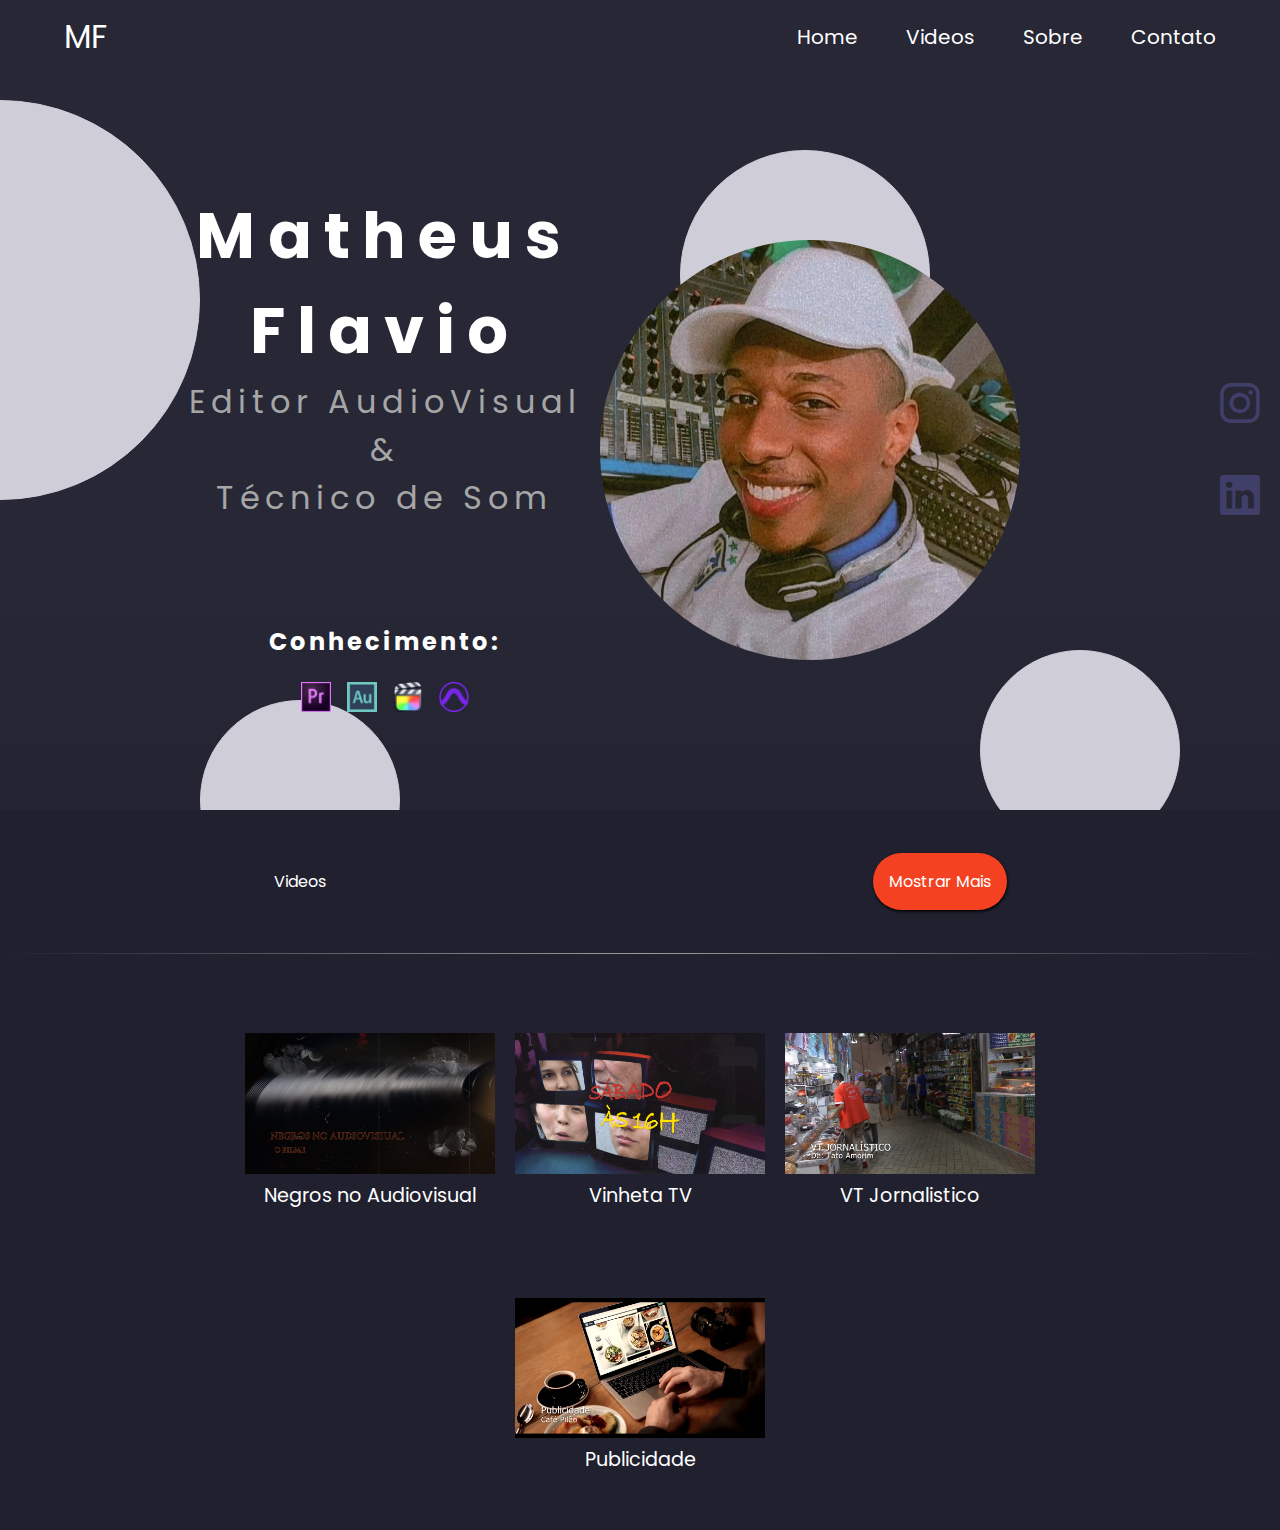
<file: index.html>
<!DOCTYPE html>
<html lang="en">
<head>
    <meta charset="UTF-8">
    <meta http-equiv="X-UA-Compatible" content="IE=edge">
    <meta name="viewport" content="width=device-width, initial-scale=1.0">
    <link rel="stylesheet" type="text/css" href="style.css">
    <link rel="stylesheet" href="https://cdn.jsdelivr.net/npm/bootstrap-icons@1.3.0/font/bootstrap-icons.css">
    <title>Portfolio</title>
</head>
<body>
    
    <header>
        <nav class="navbar">
            <a class="logo">MF</a>
            <ul class="links">
                <li><a href="./index.html">Home</a></li>
                <li><a href="./videos.html">Videos</a></li>
                <li><a href="./sobre.html">Sobre</a></li>
                <li><a href="./contato.html">Contato</a></li>
            </ul>
            <button class="menuMobile"><i class="bi bi-list"></i></button>
        </nav>
    </header>
    <main class="conteudo">
        <div id="circle1"></div>
        <div id="circle2"></div>
        <div id="circle3"></div>
        <div id="circle4"></div>
        <section class="conteudo__principal">
            <div>
                <h1 class="texto__principal">Matheus Flavio</h1>
                <p class="texto__principal__paragrafo">Editor AudioVisual <br>&<br> Técnico de Som</p>
            </div>
            
            <div class="experience">
                <h2>Conhecimento:</h2>
                <div class="programas">
                    <img src="./premiere-icon.png">
                    <img src="./audition-icon.png">
                    <img src="./Finalcut-icon.png">
                    <img src="./protools-icon.png">
                </div>
            </div>
        </section>
        <img class="imagem__principal" src="./foto.jpg">
    </main>
    <aside class="barra__lateral">
        <a href="https://instagram.com/prod.theu5be4t_?utm_source=qr&igshid=MzNlNGNkZWQ4Mg%3D%3D"><i class="bi bi-instagram"></i></a>
        <a href="https://www.linkedin.com/in/matheus-fl%C3%A1vio-613501240"><i class="bi bi-linkedin"></i></a>
    </aside>
    <section class="about">
        <div class="btn__mais">
            <p>Videos</p>
            <a href="./videos.html">Mostrar Mais</a>            
        </div>
        <hr>
        <ul class="card">
            

            <li class="card__body">
                <a href="negrosimagesom.html"><img src="./Negros no AudioVisual.png"/></a>
                <a href="negrosimagesom.html"><h2>Negros no Audiovisual</h2></a>
            </li>

            <li class="card__body">
                <a href="vtvhs.html"><img src="./VHS.png"></a>
                <a href="vtvhs.html"><h2>Vinheta TV</h2></a>
            </li>

            <li class="card__body">
                <a href="vtjornalistico.html"><img src="./VT Jornalistico.png"></a>
                <a href="vtjornalistico.html"><h2 >VT Jornalistico</h2></a>
            </li>

            <li class="card__body">
                <img src="./Publicidade Dia.png">
                <h2>Publicidade</h2>
            </li>
        </ul>
    </section>

    <script src="main.js"></script>
</body>
</html>
</file>
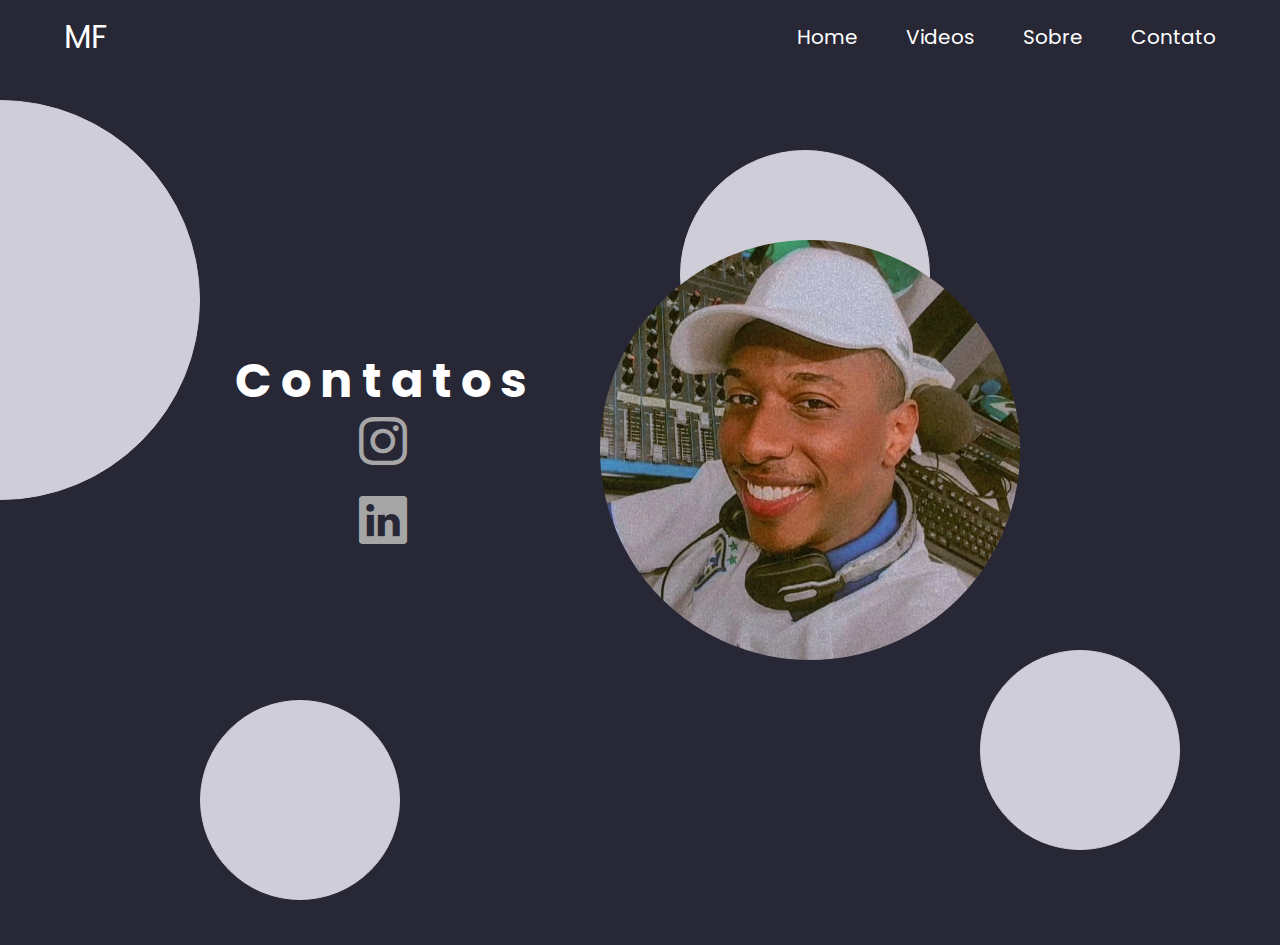
<file: contato.html>
<!DOCTYPE html>
<html lang="en">
<head>
    <meta charset="UTF-8">
    <meta http-equiv="X-UA-Compatible" content="IE=edge">
    <meta name="viewport" content="width=device-width, initial-scale=1.0">
    <link rel="stylesheet" type="text/css" href="style2.css">
    <link rel="stylesheet" href="https://cdn.jsdelivr.net/npm/bootstrap-icons@1.3.0/font/bootstrap-icons.css">
    <title>Portfolio</title>
</head>
<body>
    
    <header>
        <nav class="navbar">
            <a class="logo">MF</a>
            <ul class="links">
                <li><a href="./index.html">Home</a></li>
                <li><a href="./videos.html">Videos</a></li>
                <li><a href="./sobre.html">Sobre</a></li>
                <li><a href="./contato.html">Contato</a></li>
            </ul>
            <button class="menuMobile"><i class="bi bi-list"></i></button>
        </nav>
    </header>
    <main class="conteudo">
        <div id="circle1"></div>
        <div id="circle2"></div>
        <div id="circle3"></div>
        <div id="circle4"></div>
        <section class="conteudo__principal">
            <div>
                <h1 class="texto__principal">Contatos</h1>
                <p class="texto__principal__paragrafo">
                    <a href="https://instagram.com/prod.theu5be4t_?utm_source=qr&igshid=MzNlNGNkZWQ4Mg%3D%3D"><i class="bi bi-instagram"></i></a>
                     <a href="https://www.linkedin.com/in/matheus-fl%C3%A1vio-613501240"><i class="bi bi-linkedin"></i></a>  
                </p>
            </div>
        </section>
        <img class="imagem__principal" src="./foto.jpg">
    </main>
    <script src="main.js"></script>

</body>
</file>
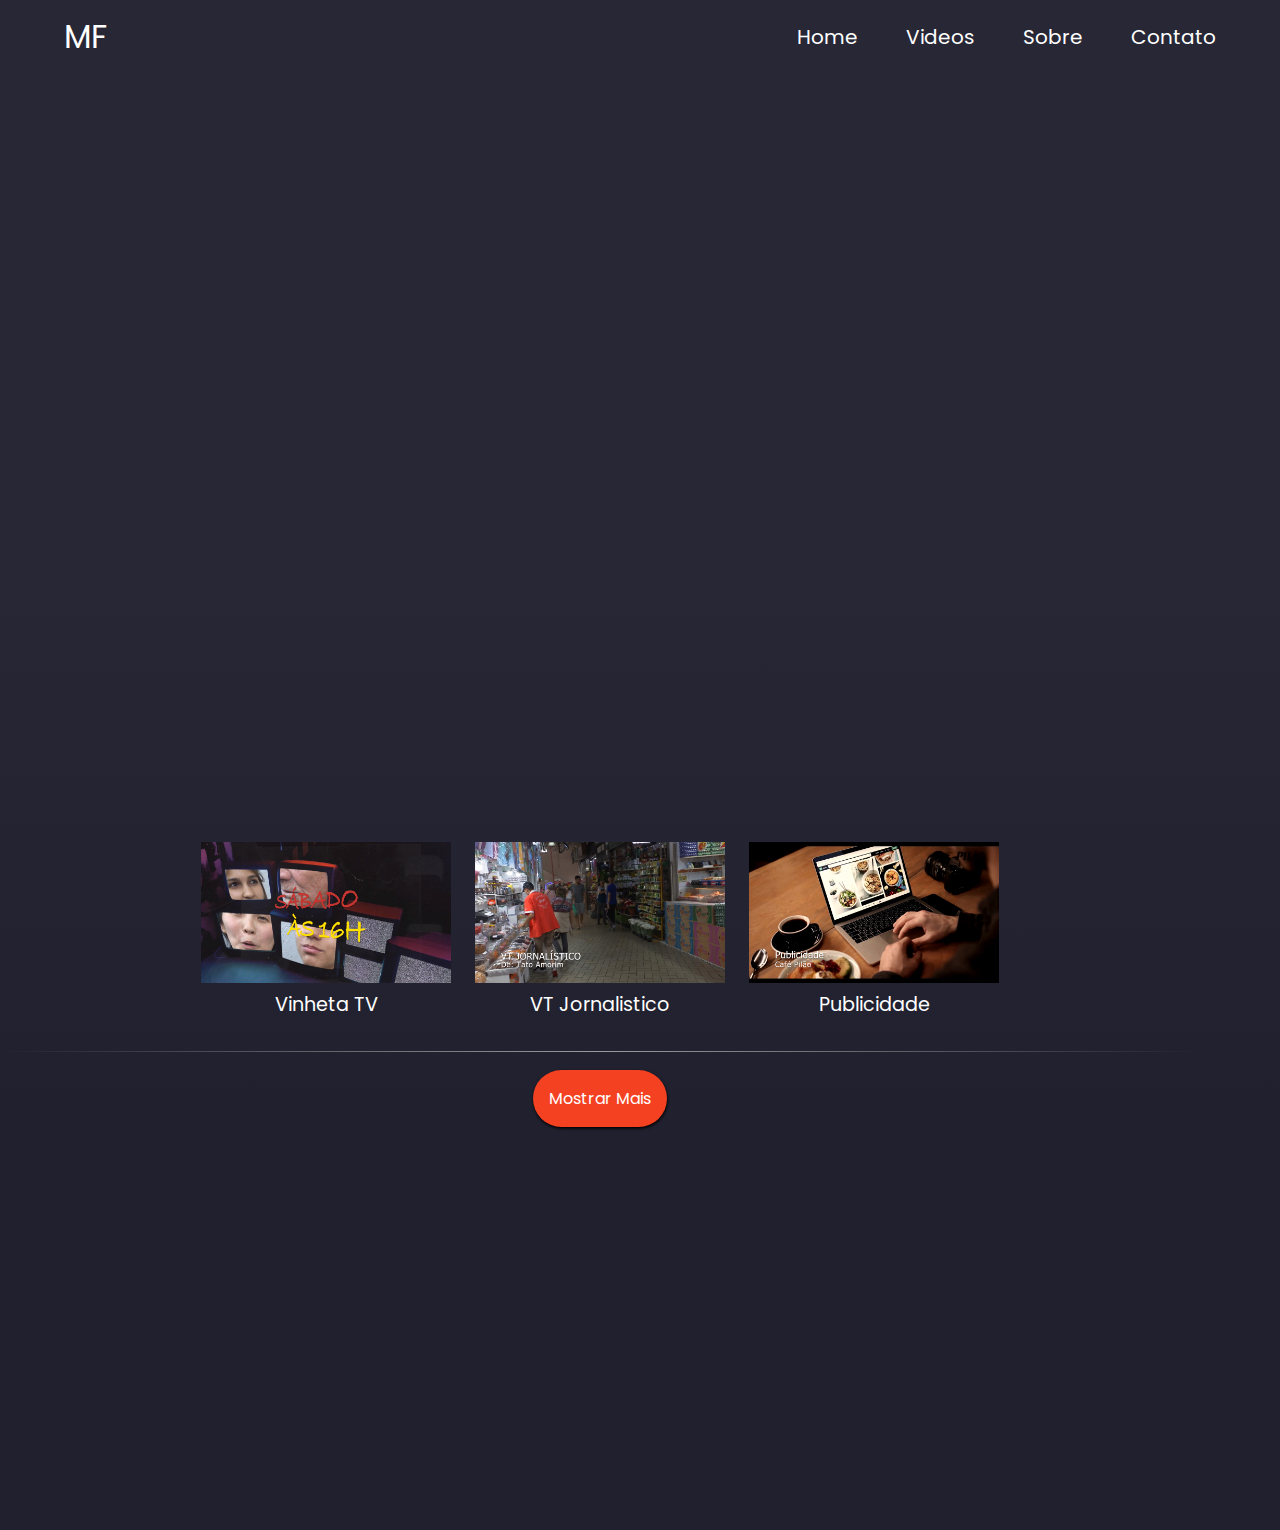
<file: negrosimagesom.html>
<!DOCTYPE html>
<html lang="en">
<head>
    <meta charset="UTF-8">
    <meta http-equiv="X-UA-Compatible" content="IE=edge">
    <meta name="viewport" content="width=device-width, initial-scale=1.0">
    <link rel="stylesheet" type="text/css" href="style.css">
    <link rel="stylesheet" href="https://cdn.jsdelivr.net/npm/bootstrap-icons@1.3.0/font/bootstrap-icons.css">
    <title>Portfolio</title>
</head>
<body>
    
    <header>
        <nav class="navbar">
            <a class="logo">MF</a>
            <ul class="links">
                <li><a href="./index.html">Home</a></li>
                <li><a href="./videos.html">Videos</a></li>
                <li><a href="./sobre.html">Sobre</a></li>
                <li><a href="./contato.html">Contato</a></li>
            </ul>
            <button class="menuMobile"><i class="bi bi-list"></i></button>
        </nav>
    </header>
    <main class="conteudo__video">
        <iframe class="conteudo__video__principal" src="https://www.youtube.com/embed/jmYNE3OVOEg?si=0tNrY-5eJA5-LThY" title="YouTube video player" frameborder="0" allow="accelerometer; autoplay; clipboard-write; encrypted-media; gyroscope; picture-in-picture; web-share" allowfullscreen></iframe>
        <ul class="card">
            

            <li class="card__body">
                <a href="vtvhs.html"><img src="./VHS.png"></a>
                <a href="vtvhs.html"><h2>Vinheta TV</h2></a>
            </li>

            <li class="card__body">
                <a href="vtjornalistico.html"><img src="./VT Jornalistico.png"></a>
                <a href="vtjornalistico.html"><h2 >VT Jornalistico</h2></a>
            </li>

            <li class="card__body">
                <img src="./Publicidade Dia.png">
                <h2>Publicidade</h2>
            </li>
        </ul>
        <hr>
        <div class="btn__mais">
            <a href="./videos.html">Mostrar Mais</a>            
        </div>
    </main>
    <script src="main.js"></script>
</body>
</html>
</file>
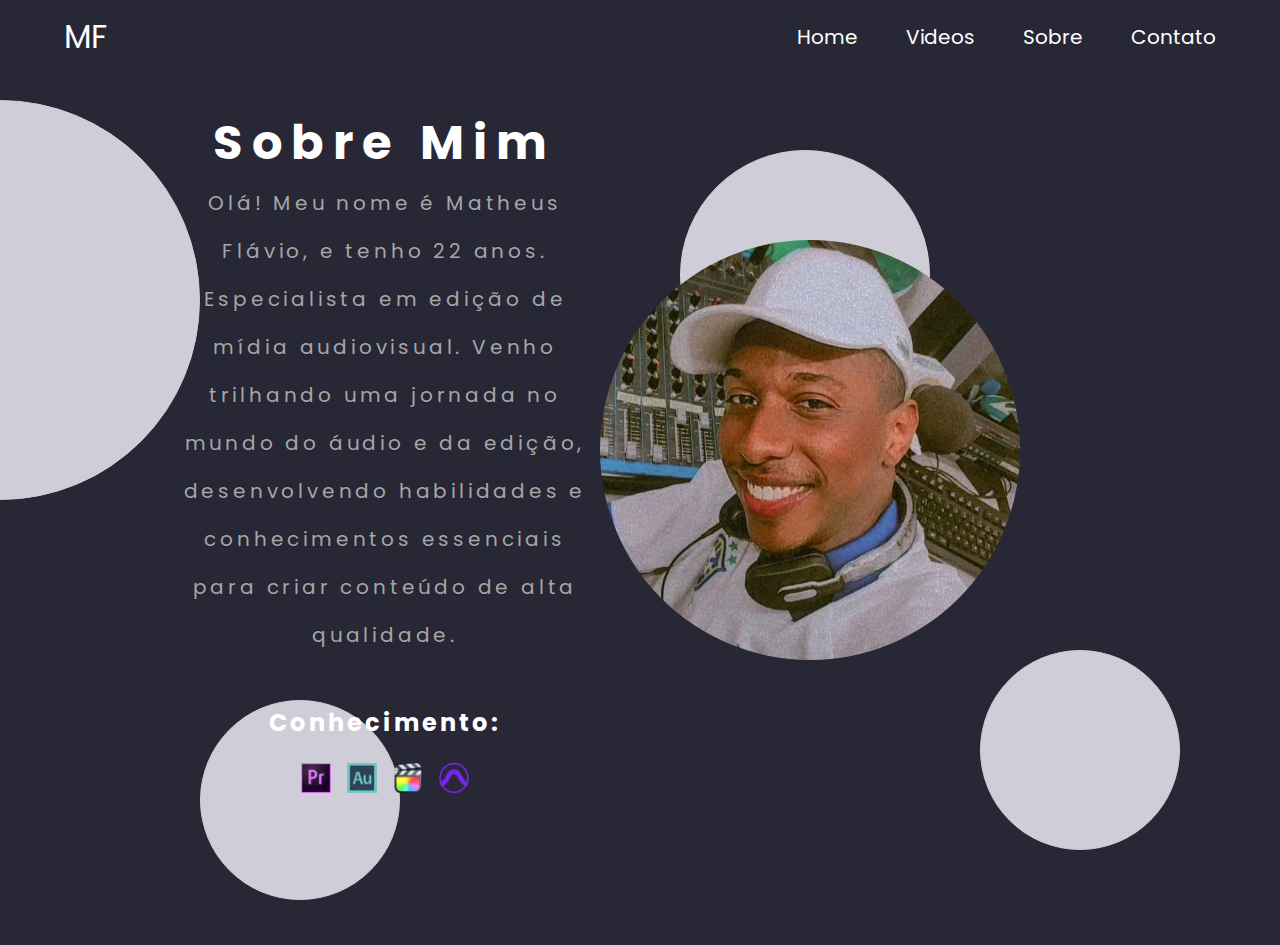
<file: sobre.html>
<!DOCTYPE html>
<html lang="en">
<head>
    <meta charset="UTF-8">
    <meta http-equiv="X-UA-Compatible" content="IE=edge">
    <meta name="viewport" content="width=device-width, initial-scale=1.0">
    <link rel="stylesheet" type="text/css" href="style2.css">
    <link rel="stylesheet" href="https://cdn.jsdelivr.net/npm/bootstrap-icons@1.3.0/font/bootstrap-icons.css">
    <title>Portfolio</title>
</head>
<body>
    
    <header>
        <nav class="navbar">
            <a class="logo">MF</a>
            <ul class="links">
                <li><a href="./index.html">Home</a></li>
                <li><a href="./videos.html">Videos</a></li>
                <li><a href="./sobre.html">Sobre</a></li>
                <li><a href="./contato.html">Contato</a></li>
            </ul>
            <button class="menuMobile"><i class="bi bi-list"></i></button>
        </nav>
    </header>
    <main class="conteudo">
        <div id="circle1"></div>
        <div id="circle2"></div>
        <div id="circle3"></div>
        <div id="circle4"></div>
        <section class="conteudo__principal">
            <div>
                <h1 class="texto__principal">Sobre Mim</h1>
                <p class="texto__principal__paragrafo">Olá! Meu nome é Matheus Flávio, e tenho 22 anos. Especialista em edição de mídia audiovisual. Venho trilhando uma jornada no mundo do áudio e da edição, desenvolvendo habilidades e conhecimentos essenciais para criar conteúdo de alta qualidade.</p>
            </div>

            <div class="experience">
                <h2>Conhecimento:</h2>
                <div class="programas">
                    <img src="./premiere-icon.png">
                    <img src="./audition-icon.png">
                    <img src="./Finalcut-icon.png">
                    <img src="./protools-icon.png">
                </div>
            </div>
        </section>
        <img class="imagem__principal" src="./foto.jpg">
    </main>
    <script src="main.js"></script>

</body>
</file>
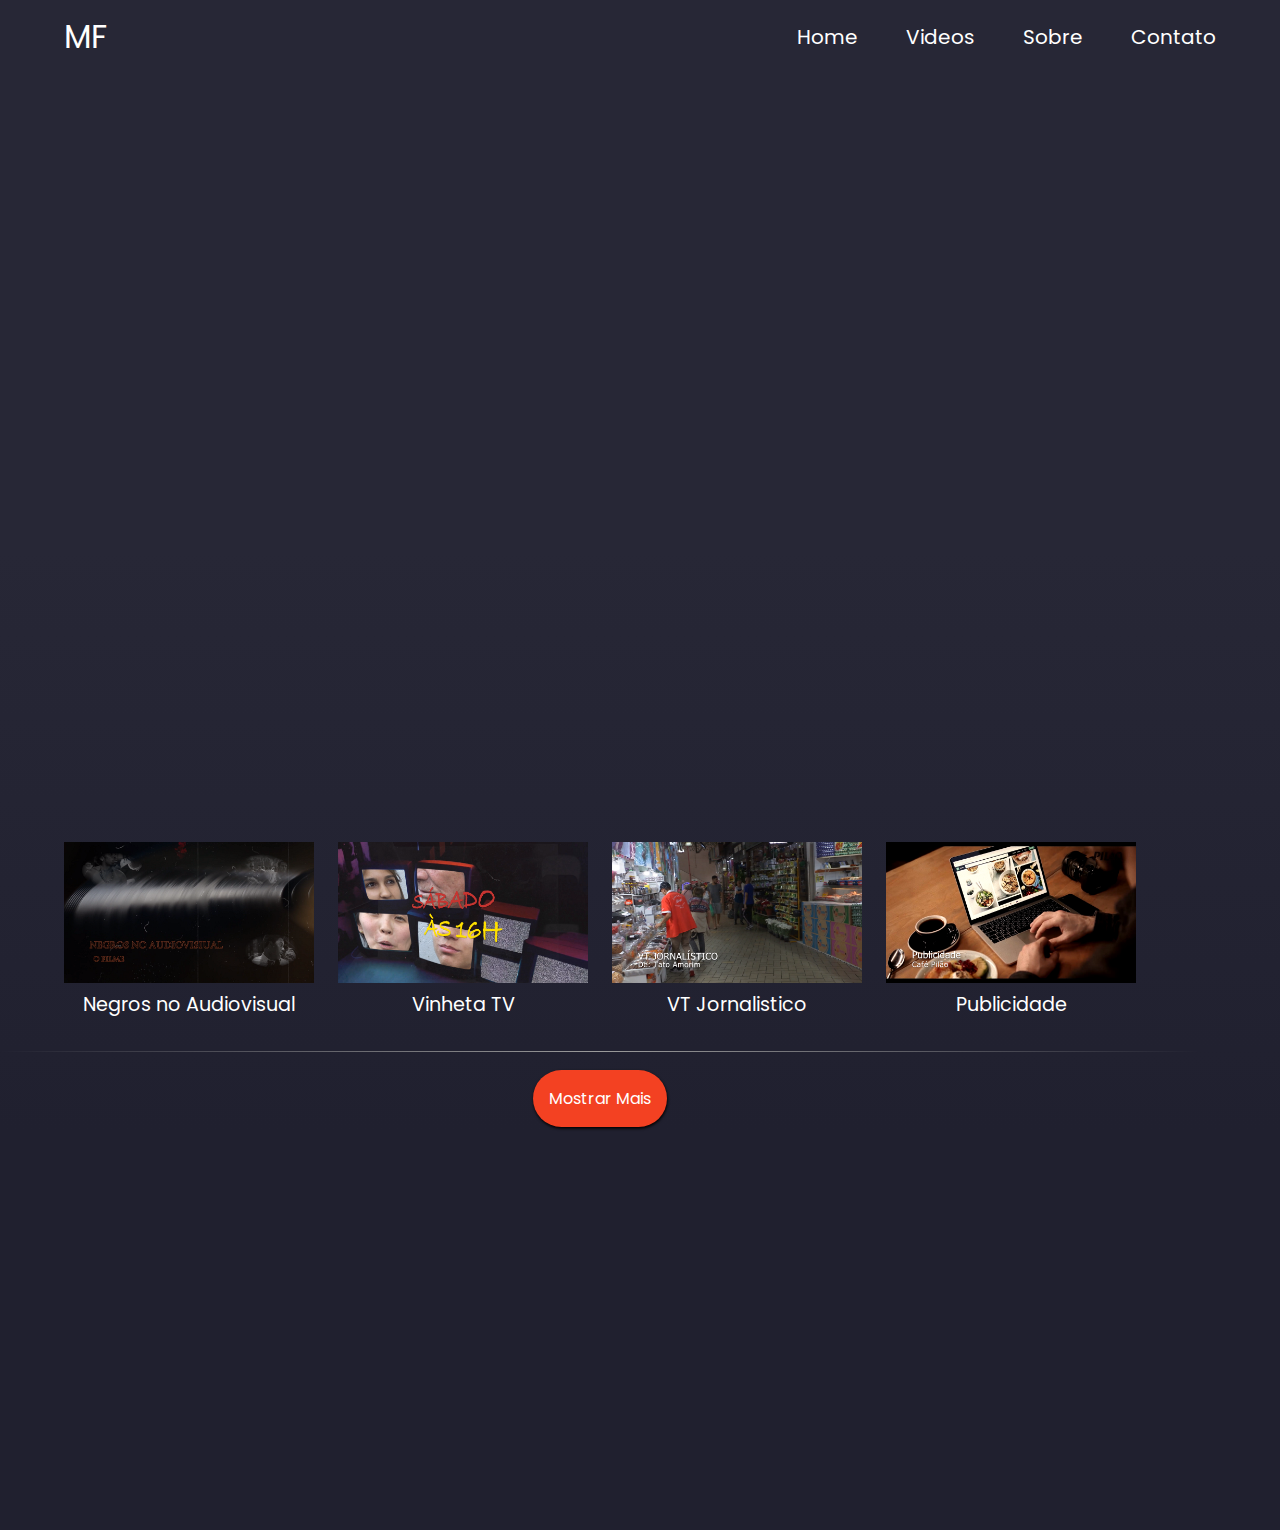
<file: videos.html>
<!DOCTYPE html>
<html lang="en">
<head>
    <meta charset="UTF-8">
    <meta http-equiv="X-UA-Compatible" content="IE=edge">
    <meta name="viewport" content="width=device-width, initial-scale=1.0">
    <link rel="stylesheet" type="text/css" href="style.css">
    <link rel="stylesheet" href="https://cdn.jsdelivr.net/npm/bootstrap-icons@1.3.0/font/bootstrap-icons.css">
    <title>Portfolio</title>
</head>
<body>
    
    <header>
        <nav class="navbar">
            <a class="logo">MF</a>
            <ul class="links">
                <li><a href="./index.html">Home</a></li>
                <li><a href="./videos.html">Videos</a></li>
                <li><a href="./sobre.html">Sobre</a></li>
                <li><a href="./contato.html">Contato</a></li>
            </ul>
            <button class="menuMobile"><i class="bi bi-list"></i></button>
        </nav>
    </header>
    <main class="conteudo__video">
        <iframe class="conteudo__video__principal" src="https://www.youtube-nocookie.com/embed/ZfLMysp6Ehc" title="YouTube video player" frameborder="0" allow="accelerometer; autoplay; clipboard-write; encrypted-media; gyroscope; picture-in-picture; web-share" allowfullscreen></iframe>
        <ul class="card">

            <li class="card__body">
                <a href="negrosimagesom.html"><img src="./Negros no AudioVisual.png"/></a>
                <a href="negrosimagesom.html"><h2>Negros no Audiovisual</h2></a>
            </li>

            <li class="card__body">
                <a href="vtvhs.html"><img src="./VHS.png"></a>
                <a href="vtvhs.html"><h2>Vinheta TV</h2></a>
            </li>

            <li class="card__body">
                <a href="vtjornalistico.html"><img src="./VT Jornalistico.png"></a>
                <a href="vtjornalistico.html"><h2 >VT Jornalistico</h2></a>
            </li>

            <li class="card__body">
                <img src="./Publicidade Dia.png">
                <h2>Publicidade</h2>
            </li>
        </ul>
        <hr>
        <div class="btn__mais">
            <a href="./videos.html">Mostrar Mais</a>            
        </div>
    </main>
    <script src="main.js"></script>
</body>
</html>
</file>
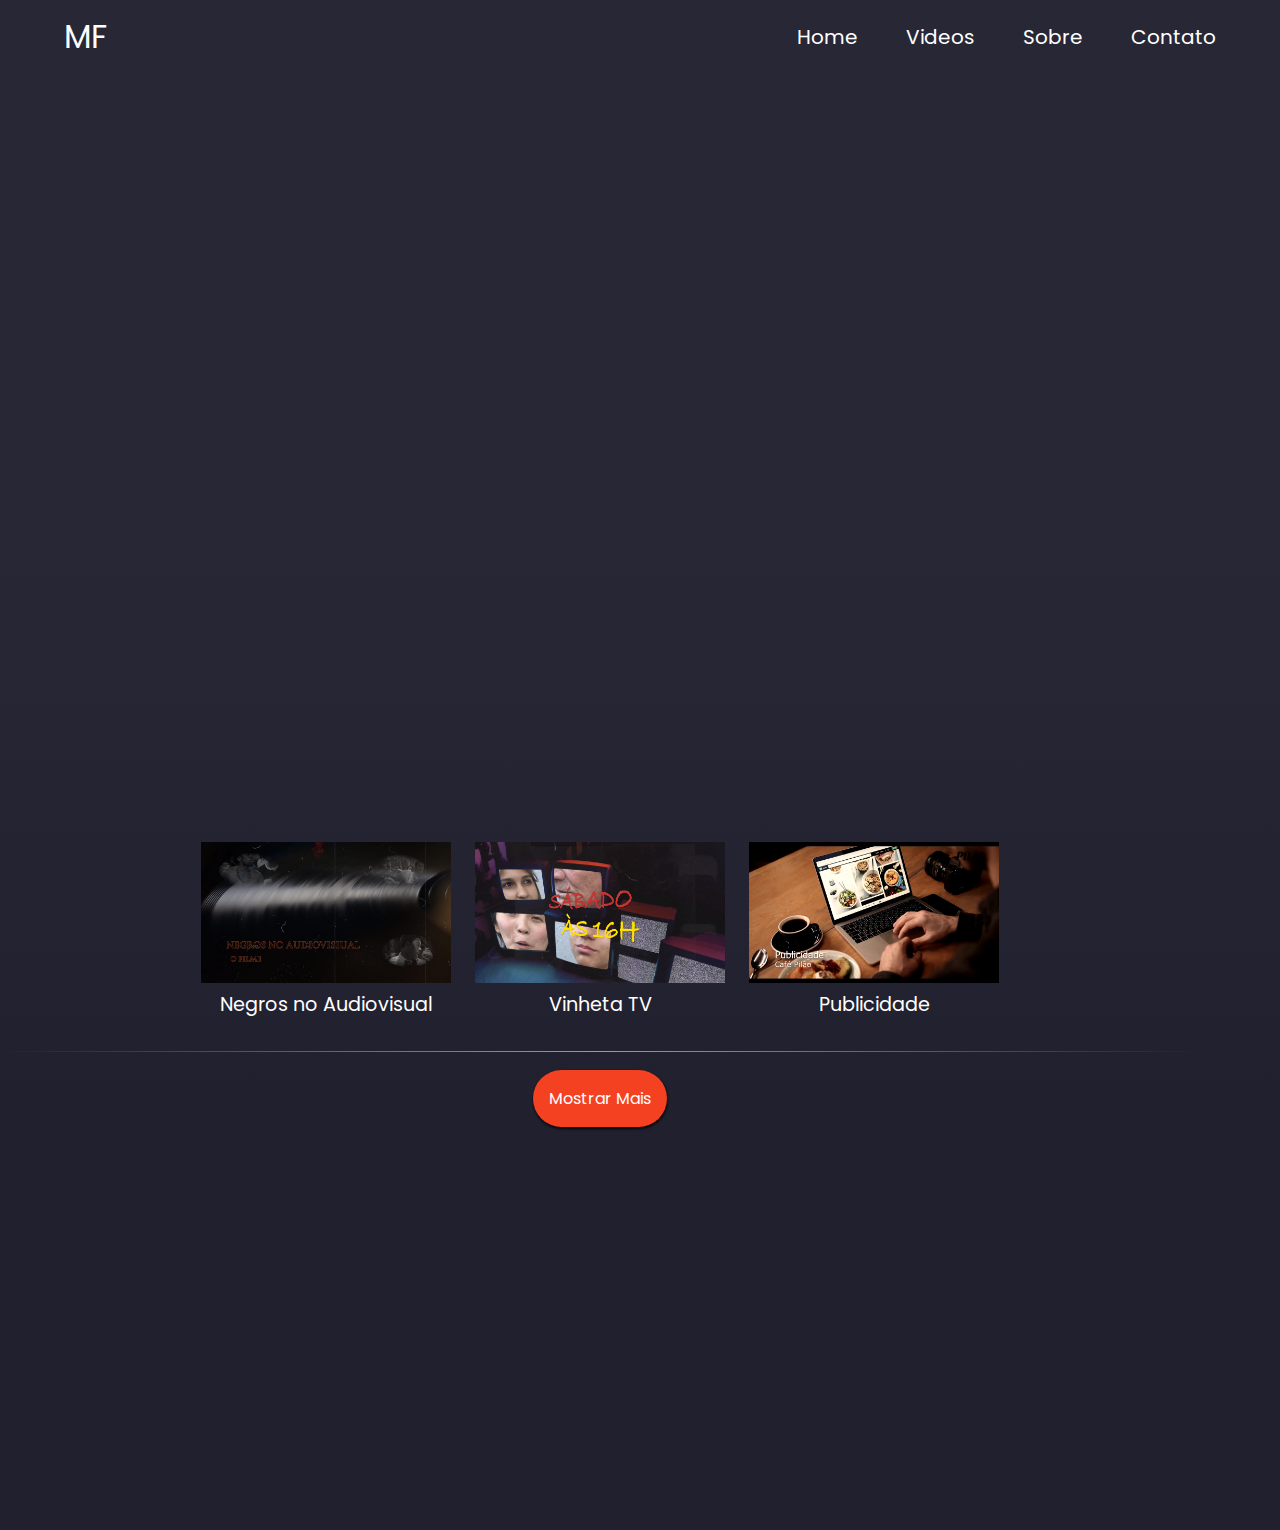
<file: vtjornalistico.html>
<!DOCTYPE html>
<html lang="en">
<head>
    <meta charset="UTF-8">
    <meta http-equiv="X-UA-Compatible" content="IE=edge">
    <meta name="viewport" content="width=device-width, initial-scale=1.0">
    <link rel="stylesheet" type="text/css" href="style.css">
    <link rel="stylesheet" href="https://cdn.jsdelivr.net/npm/bootstrap-icons@1.3.0/font/bootstrap-icons.css">
    <title>Portfolio</title>
</head>
<body>
    
    <header>
        <nav class="navbar">
            <a class="logo">MF</a>
            <ul class="links">
                <li><a href="./index.html">Home</a></li>
                <li><a href="./videos.html">Videos</a></li>
                <li><a href="./sobre.html">Sobre</a></li>
                <li><a href="./contato.html">Contato</a></li>
            </ul>
            <button class="menuMobile"><i class="bi bi-list"></i></button>
        </nav>
    </header>
    <main class="conteudo__video">
        <iframe class="conteudo__video__principal" src="https://www.youtube.com/embed/9l9MFw_DPaA?si=8nbptiPD8RHGxgyU" title="YouTube video player" frameborder="0" allow="accelerometer; autoplay; clipboard-write; encrypted-media; gyroscope; picture-in-picture; web-share" allowfullscreen></iframe>
        <ul class="card">
            

            <li class="card__body">
                <a href="negrosimagesom.html"><img src="./Negros no AudioVisual.png"/></a>
                <a href="negrosimagesom.html"><h2>Negros no Audiovisual</h2></a>
            </li>

            <li class="card__body">
                <a href="vtvhs.html"><img src="./VHS.png"></a>
                <a href="vtvhs.html"><h2>Vinheta TV</h2></a>
            </li>

            <li class="card__body">
                <img src="./Publicidade Dia.png">
                <h2>Publicidade</h2>
            </li>
        </ul>
        <hr>
        <div class="btn__mais">
            <a href="./videos.html">Mostrar Mais</a>            
        </div>
    </main>
    <script src="main.js"></script>
</body>
</html>
</file>
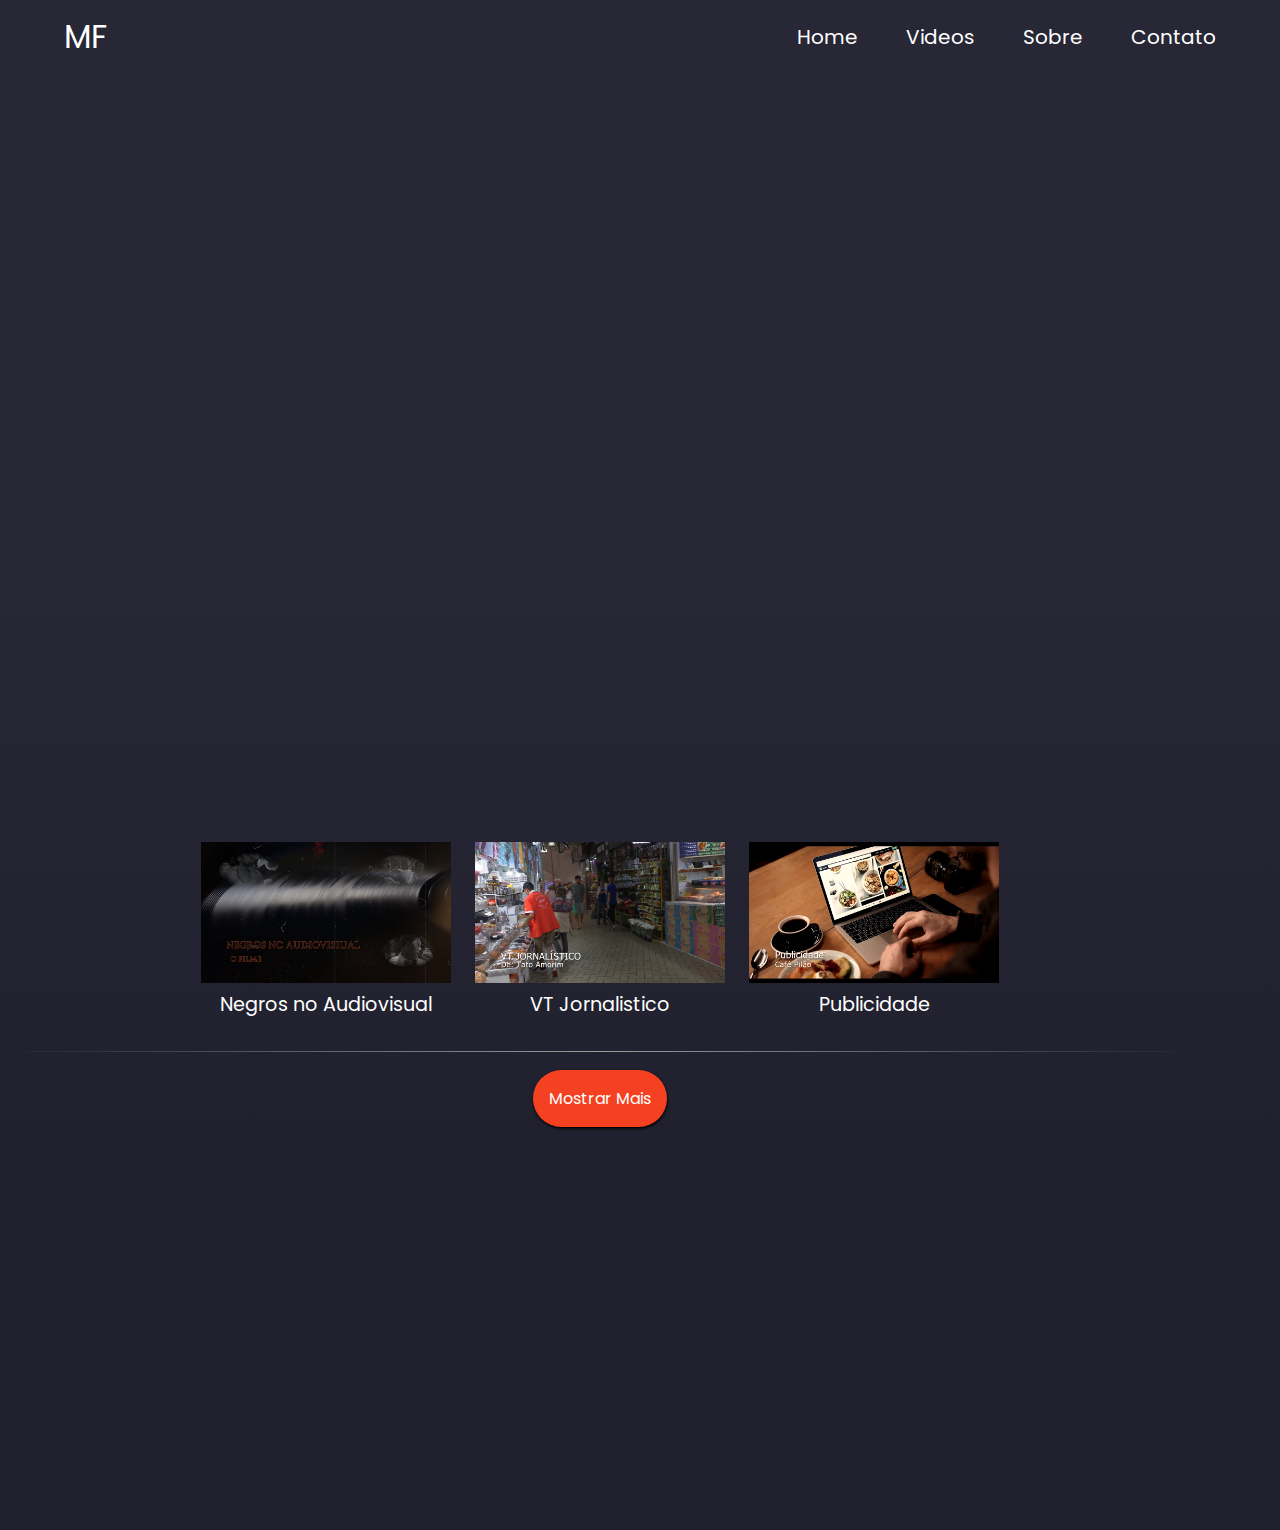
<file: vtvhs.html>
<!DOCTYPE html>
<html lang="en">
<head>
    <meta charset="UTF-8">
    <meta http-equiv="X-UA-Compatible" content="IE=edge">
    <meta name="viewport" content="width=device-width, initial-scale=1.0">
    <link rel="stylesheet" type="text/css" href="style.css">
    <link rel="stylesheet" href="https://cdn.jsdelivr.net/npm/bootstrap-icons@1.3.0/font/bootstrap-icons.css">
    <title>Portfolio</title>
</head>
<body>
    
    <header>
        <nav class="navbar">
            <a class="logo">MF</a>
            <ul class="links">
                <li><a href="./index.html">Home</a></li>
                <li><a href="./videos.html">Videos</a></li>
                <li><a href="./sobre.html">Sobre</a></li>
                <li><a href="./contato.html">Contato</a></li>
            </ul>
            <button class="menuMobile"><i class="bi bi-list"></i></button>
        </nav>
    </header>
    <main class="conteudo__video">
        <iframe class="conteudo__video__principal" src="https://www.youtube.com/embed/tjFJBv7laQQ?si=yMcZ-IniOd3N9xp1" title="YouTube video player" frameborder="0" allow="accelerometer; autoplay; clipboard-write; encrypted-media; gyroscope; picture-in-picture; web-share" allowfullscreen></iframe>
        <ul class="card">
            

            <li class="card__body">
                <a href="negrosimagesom.html"><img src="./Negros no AudioVisual.png"/></a>
                <a href="negrosimagesom.html"><h2>Negros no Audiovisual</h2></a>
            </li>

            <li class="card__body">
                <a href="vtjornalistico.html"><img src="./VT Jornalistico.png"></a>
                <a href="vtjornalistico.html"><h2 >VT Jornalistico</h2></a>
            </li>

            <li class="card__body">
                <img src="./Publicidade Dia.png">
                <h2>Publicidade</h2>
            </li>
        </ul>
        <hr>
        <div class="btn__mais">
            <a href="./videos.html">Mostrar Mais</a>            
        </div>
    </main>
    <script src="main.js"></script>
</body>
</html>
</file>
<file: style.css>
@import url('https://fonts.googleapis.com/css2?family=Poppins:wght@100;200;400;500;700&display=swap');

:root{
    --background-primary-color: #272736;
    --background-secondary-color:#20202F;
    --text-primary-color: #FFFF;
    --text-secondary-color: #A6A6A6;
    --icons-primary-color:#3f3f69 ;
    --hover-primary-color:#61618f ;
    --circle-color:#cecdd8;
}


*{
    margin: 0;
    padding: 0;
    box-sizing: border-box;
    text-decoration: none;
    list-style: none;
    color: inherit;
    font-family: Poppins;
}

body{
    display: grid;
    grid-template-rows: 10vh 80vh 80vh;
    grid-template-columns: 3fr 0.2fr;
    grid-template-areas: "h h"
                         "m a"
                         "s s";
    background: var(--background-primary-color);
    background: linear-gradient(0deg, var(--background-secondary-color) 26%, var(--background-primary-color) 64%);
}
#circle1{
    position: absolute;
    top: 100px;
    left: -200px;
    border-radius: 50%;
    border: 1px solid var(--circle-color);
    width: 400px;
    height: 400px;
    background-color: var(--circle-color);
    overflow: hidden;
    animation:circle1 3s infinite;
}

#circle2{
    position: absolute;
    top: 150px;
    right: 350px;
    border-radius: 50%;
    border: 1px solid var(--circle-color);
    width: 250px;
    height: 250px;
    background-color: var(--circle-color);
    overflow: hidden;
    z-index: -1;
    animation:circle1 3s infinite;
}

#circle3{
    position: absolute;
    top: 650px;
    right: 100px;
    border-radius: 50%;
    border: 1px solid var(--circle-color);
    width: 200px;
    height: 200px;
    background-color: var(--circle-color);
    overflow: hidden;
    z-index: -1;
    animation:circle1 3s infinite;
}

#circle4{
    position: absolute;
    bottom: 0px;
    left: 200px;
    border-radius: 50%;
    border: 1px solid var(--circle-color);
    width: 200px;
    height: 200px;
    background-color: var(--circle-color);
    overflow: hidden;
    z-index: -1;
    animation:circle1 3s infinite;
}

@keyframes circle1 {
    0%{
        transform: scale(0);
    }

    50%, 100%{
        opacity: 0;
        transform:scale(1.2);
    }
}

header{
    grid-area: h;
}

.navbar{
    display: flex;
    justify-content: space-between;
    align-items: center;
    padding: 1% 5%;
    color: var(--text-primary-color);
}

.menuMobile{
    display: none;
}

.logo{
    font-size: 2rem;
}

.links{
    display: flex;
    font-size: 1.25rem;
    gap: 3rem;
}


.links li{
    transition: .5s;
}

.links li:hover{
    color: var(--icons-primary-color);
}


main{
    grid-area: m;
}

.conteudo{
    display: flex;
    align-items: center;
    padding: 0% 15%;
    gap: 10px;
}

.conteudo__principal{
    font-family: Poppins;
    width: 50%;
    display: flex;
    flex-direction: column;
    gap: 6rem;
}

.texto__principal{
    font-family: 'Poppins';
    font-style: normal;
    font-weight: 700;
    font-size: 4rem;
    text-align: center;
    letter-spacing: 0.19em;
    color: var(--text-primary-color);
}

.texto__principal__paragrafo{
    font-family: 'Poppins';
    font-style: normal;
    font-weight: 400;
    font-size: 2rem;
    line-height: 4rem;
    text-align: center;
    letter-spacing: 0.19em;
    line-height: 3rem;
    color: var(--text-secondary-color);
}

.experience{
    font-family: 'Poppins';
    font-style: normal;
    font-weight: 400;
    font-size: 1rem;
    line-height: 4rem;
    text-align: center;
    letter-spacing: 0.19em;
    line-height: 3rem;
    color: var(--text-primary-color);
}

.programas{
    display: flex;
    justify-content: center;
    gap: 1rem;
}

.programas img{
    margin-top: 1rem;
    max-width: 30px;
    transition: 1s ease-in-out;
    cursor: pointer;
}

.programas img:hover{
    scale: 1.3;
}

.imagem__principal{
    filter: grayscale(0%);
    transition: 1s;
    border-radius: 50%;
    width: 50%;
    z-index: -1;
}

.imagem__principal:hover{
    filter: grayscale(100%);
}

.barra__lateral{
    grid-area: a;
    display: flex;
    flex-direction: column;
    justify-content: center;
    align-items: center;
    gap: 2rem;
    font-size: 2.5rem;
    color: var(--icons-primary-color);
}

.barra__lateral i{
    transition: color 0.5s ease-in-out;
    cursor: pointer;
}

.barra__lateral i:hover{
    color: var(--hover-primary-color);
}


.about{
    grid-area: s;
    background-color: var(--background-secondary-color);
    display: grid;
}

.btn__mais{
    display: flex;
    padding: 1.5% 0;
    align-items: center;
    justify-content: space-around;
    color: var(--text-primary-color);
}

.btn__mais a{
    background-color: rgb(243, 65, 34);
    border-radius: 30px;
    padding: 1rem;
    transition: 0.3s ease-in;
    box-shadow: 0.5px 1.5px 3px #000;
    cursor: pointer;
}

.btn__mais a:hover{
    scale: 0.98;
}

.btn__mais a:active{
    scale: 1;
}

.conteudo__video__principal{
    display: flex;
    justify-content: center;
    width: 1200px;
    height: 720px;
    margin: 0 auto;
    padding: 2% 0;
}

hr{
    border: 0;
    height: 1px;
    background-image: linear-gradient(to right, transparent,#9b9b9b,transparent);
}


.card{
    flex-wrap: wrap;
    margin: 0 auto;
    display: flex;
    justify-content: center;
}

.card__body{
    text-align: center;
    margin: 2rem 1%;
    color: var(--text-primary-color);
}

.card__body img{
    max-width: 250px;
}

.card__body h2{
    font-size: 1.2rem;
    font-weight: 400;
}

@media (max-width:1130px){

    body{
        display: grid;
        grid-template-columns: 3fr;
    }

    #circle1,#circle2,#circle3,#circle4{
        display: none;
    }
    
    .conteudo{
        padding: 0 10%;
    }

    .links{
        visibility: hidden;
        overflow: hidden;
        position: relative;
        display: block;
        position: absolute;
        left: 0;
        top: 70px;
        width: 100%;
        height: 0;
        text-align: center;
        z-index: 1000;
        background: var(--background-primary-color);
        transition: .5s;
    }

    .menuMobile{
        background: none;
        display: block;
        border: none;
        padding: 10px;
    }

    .navbar.active .links{
        visibility: visible;
        overflow: visible; 
        height: 100%;
    }

    .links li{
        padding: 10px;
        border-bottom: 1px solid white;
    }

    .menuMobile i{
        font-size: 2rem;
    }

    .conteudo{
        flex-direction: column-reverse;
        gap: 10px;
    }

    .conteudo__principal{
        gap: 10px;
        width: 100%;
        margin-bottom: 30px;
    }

    .imagem__principal{
        width: 250px;
    }

    .texto__principal{
        font-size: 2.5rem;
    }

    .texto__principal__paragrafo{
        font-size: 1.5rem;
    }
    
    .barra__lateral{
        display: none;
    }

    .conteudo__video{
        padding: 0 30px;
    }
    
    .conteudo__video__principal{
        width: 100%;
    }
}
</file>
<file: style2.css>
@import url('https://fonts.googleapis.com/css2?family=Poppins:wght@100;200;400;500;700&display=swap');

:root{
    --background-primary-color: #272736;
    --background-secondary-color:#20202F;
    --text-primary-color: #FFFF;
    --text-secondary-color: #A6A6A6;
    --icons-primary-color:#3f3f69 ;
    --hover-primary-color:#61618f ;
    --circle-color:#cecdd8;
}


*{
    margin: 0;
    padding: 0;
    box-sizing: border-box;
    text-decoration: none;
    list-style: none;
    color: inherit;
    font-family: Poppins;
}

body{
    display: grid;
    grid-template-rows: 10vh 80vh 15vh;
    grid-template-columns: 3fr 0.2fr;
    grid-template-areas: "h h"
                         "m a"
                         "s s";
    background: var(--background-primary-color);
}
#circle1{
    position: absolute;
    top: 100px;
    left: -200px;
    border-radius: 50%;
    border: 1px solid var(--circle-color);
    width: 400px;
    height: 400px;
    background-color: var(--circle-color);
    overflow: hidden;
    animation:circle1 3s infinite;
}

#circle2{
    position: absolute;
    top: 150px;
    right: 350px;
    border-radius: 50%;
    border: 1px solid var(--circle-color);
    width: 250px;
    height: 250px;
    background-color: var(--circle-color);
    overflow: hidden;
    z-index: -1;
    animation:circle1 3s infinite;
}

#circle3{
    position: absolute;
    top: 650px;
    right: 100px;
    border-radius: 50%;
    border: 1px solid var(--circle-color);
    width: 200px;
    height: 200px;
    background-color: var(--circle-color);
    overflow: hidden;
    z-index: -1;
    animation:circle1 3s infinite;
}

#circle4{
    position: absolute;
    bottom: 0px;
    left: 200px;
    border-radius: 50%;
    border: 1px solid var(--circle-color);
    width: 200px;
    height: 200px;
    background-color: var(--circle-color);
    overflow: hidden;
    z-index: -1;
    animation:circle1 3s infinite;
}

@keyframes circle1 {
    0%{
        transform: scale(0);
    }

    50%, 100%{
        opacity: 0;
        transform:scale(1.2);
    }
}

header{
    grid-area: h;
}

.navbar{
    display: flex;
    justify-content: space-between;
    align-items: center;
    padding: 1% 5%;
    color: var(--text-primary-color);
    background: var(--background-primary-color);
}

.logo{
    font-size: 2rem;
}

.links{
    display: flex;
    font-size: 1.25rem;
    gap: 3rem;
}

.links li{
    transition: .5s;
}

.links li:hover{
    color: var(--icons-primary-color);
}


main{
    grid-area: m;
}

.conteudo{
    display: flex;
    align-items: center;
    padding: 0% 15%;
    gap: 10px;
}

.conteudo__principal{
    font-family: Poppins;
    width: 50%;
    display: flex;
    flex-direction: column;
    gap: 2.5rem;
}

.texto__principal{
    font-family: 'Poppins';
    font-style: normal;
    font-weight: 700;
    font-size: 3rem;
    text-align: center;
    letter-spacing: 0.19em;
    color: var(--text-primary-color);
}

.texto__principal__paragrafo{
    font-family: 'Poppins';
    font-style: normal;
    font-weight: 400;
    font-size: 1.25rem;
    line-height: 3rem;
    text-align: center;
    letter-spacing: 0.19em;
    color: var(--text-secondary-color);
    display: flex;
    flex-direction: column;
    gap: 20px;
}

.texto__principal__paragrafo i{
    font-size: 3rem;
    padding: 0 10px;
}

.experience{
    font-family: 'Poppins';
    font-style: normal;
    font-weight: 400;
    font-size: 1rem;
    line-height: 4rem;
    text-align: center;
    letter-spacing: 0.19em;
    line-height: 3rem;
    color: var(--text-primary-color);
}

.programas{
    display: flex;
    justify-content: center;
    gap: 1rem;
}

.programas img{
    margin-top: 1rem;
    max-width: 30px;
    transition: 1s ease-in-out;
    cursor: pointer;
}

.programas img:hover{
    scale: 1.3;
}

.imagem__principal{
    filter: grayscale(0%);
    transition: 1s;
    border-radius: 50%;
    width: 50%;
    z-index: -1;
}

.imagem__principal:hover{
    filter: grayscale(100%);
}

.barra__lateral{
    grid-area: a;
    display: flex;
    flex-direction: column;
    justify-content: center;
    align-items: center;
    gap: 2rem;
    font-size: 2.5rem;
    color: var(--icons-primary-color);
}

.barra__lateral i{
    transition: color 0.5s ease-in-out;
    cursor: pointer;
}

.barra__lateral i:hover{
    color: var(--hover-primary-color);
}


.about{
    grid-area: s;
    background-color: var(--background-secondary-color);
    display: grid;
}

.btn__mais{
    display: flex;
    padding: 1.5% 0;
    align-items: center;
    justify-content: space-around;
    color: var(--text-primary-color);
}

.btn__mais a{
    background-color: rgb(243, 65, 34);
    border-radius: 30px;
    padding: 1rem;
    transition: 0.3s ease-in;
    box-shadow: 0.5px 1.5px 3px #000;
    cursor: pointer;
}

.btn__mais a:hover{
    scale: 0.98;
}

.btn__mais a:active{
    scale: 1;
}

.conteudo__video__principal{
    display: flex;
    justify-content: center;
    width: 1200px;
    height: 720px;
    margin: 0 auto;
    padding: 2% 0;
}

hr{
    border: 0;
    height: 1px;
    background-image: linear-gradient(to right, transparent,#9b9b9b,transparent);
}


.card{
    flex-wrap: wrap;
    margin: 0 auto;
    display: flex;
    justify-content: center;
}

.card__body{
    text-align: center;
    margin: 2rem 1%;
    color: var(--text-primary-color);
}

.card__body img{
    max-width: 250px;
}

.card__body h2{
    font-size: 1.2rem;
    font-weight: 400;
}

.contato__midia{
    display: flex;
    justify-content: center;
    gap: 25px;
}

.contato__midia i{
    font-size: 2.5rem;
    color:var(--icons-primary-color);
    transition: 1s;
}

.contato__midia i:hover{
    color:var(--hover-primary-color);
}

.menuMobile{
    display: none;
}

@media (max-width:1130px){

    body{
        display: grid;
        grid-template-columns: 1fr;
        grid-template-rows: 50vh 40vh;
    }

    #circle1,#circle2,#circle3,#circle4{
        display: none;
    }
    
    .links{
        visibility: hidden;
        overflow: hidden;
        position: relative;
        display: block;
        position: absolute;
        left: 0;
        top: 70px;
        width: 100%;
        height: 0;
        text-align: center;
        z-index: 1000;
        background: var(--background-primary-color);
        transition: .5s;
    }

    .menuMobile{
        background: none;
        display: block;
        border: none;
        padding: 10px;
    }

    .navbar.active .links{
        visibility: visible;
        overflow: visible; 
        height: 100%;
    }

    .links li{
        padding: 10px;
        border-bottom: 1px solid white;
    }

    .menuMobile i{
        font-size: 2rem;
    }

    .conteudo{
        flex-direction: column-reverse;
        gap: 10px;
        padding: 0;
        width: 100%;
    }

    .conteudo__principal{
        gap: 10px;
        width: 100%;
        margin-bottom: 30px;
        padding: 0 20px;
    }

    .imagem__principal{
        width: 300px;
    }

    .texto__principal{
        font-size: 2rem;
    }

    .texto__principal__paragrafo{
        font-size: 1rem;
        line-height: 1.5rem;
        
    }
    
    .barra__lateral{
        display: none;
    }
    
}
</file>
